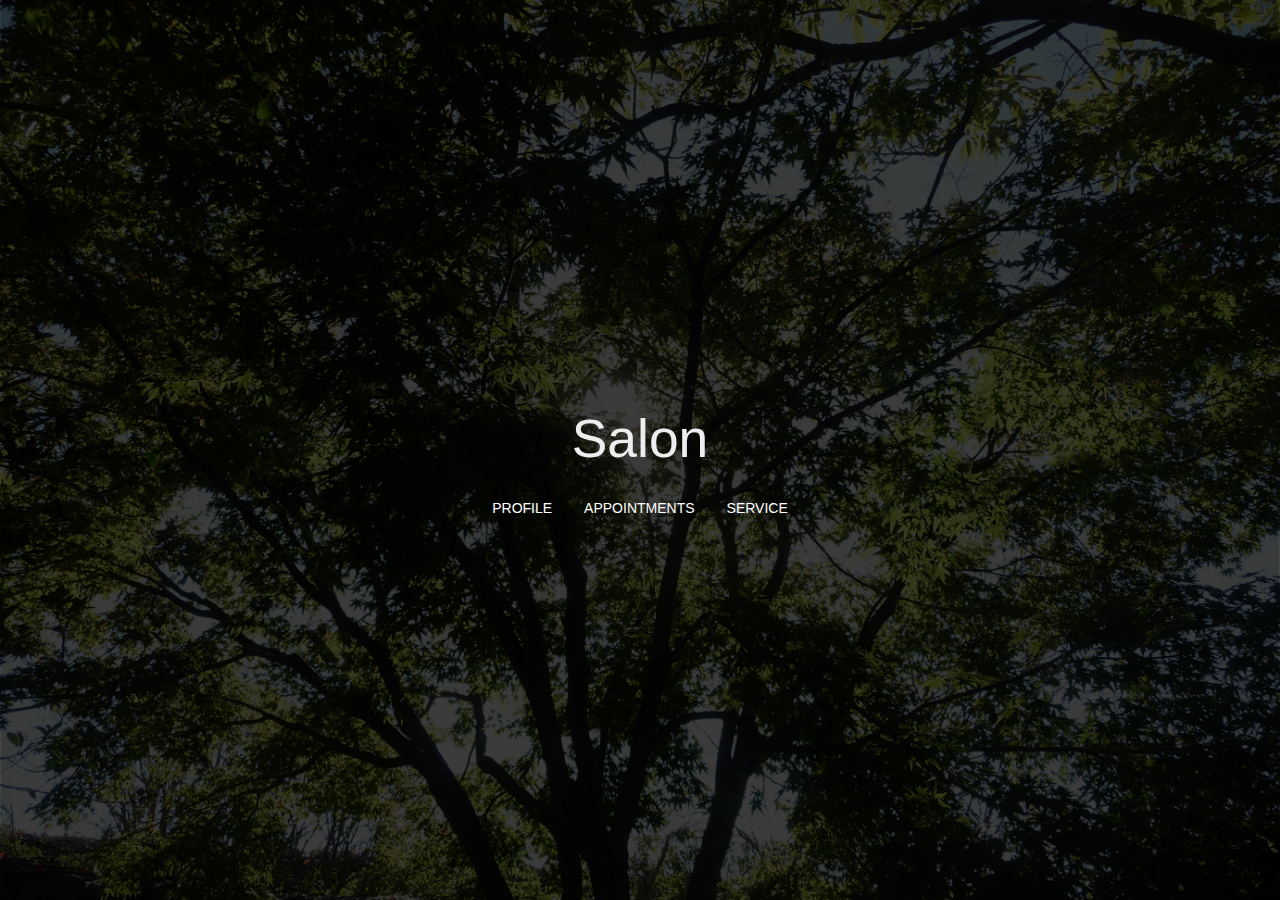
<file: salon-web/src/main/resources/templates/index.html>
<!DOCTYPE html>
<html lang="en">
<head>
    <meta charset="UTF-8">
    <title>Welcome page</title>
    <!--Import Google Icon Font-->
    <link href="https://fonts.googleapis.com/icon?family=Material+Icons" rel="stylesheet">
    <!--Import materialize.css-->
    <link type="text/css" rel="stylesheet" href="common/css/materialize.min.css" media="screen,projection"/>
    <link rel="stylesheet" href="common/css/main.css">

    <!--Let browser know website is optimized for mobile-->
    <meta name="viewport" content="width=device-width, initial-scale=1.0"/>
</head>
<body>
    <div class="content_area main_page_area">
        <h2 align="center" id="header_text">Salon</h2>
        <div class="button_area">
            <a href="/profile/authenticate" class="waves-effect waves-teal btn-flat fixed_header_color">Profile</a>
            <a href="" class="waves-effect waves-teal btn-flat fixed_header_color">Appointments</a>
            <a href="" class="waves-effect waves-teal btn-flat fixed_header_color">Service</a>
        </div>
    </div>
    <!--JavaScript at end of body for optimized loading-->
    <script type="text/javascript" src="common/js/materialize.min.js"></script>
</body>
</html>
</file>
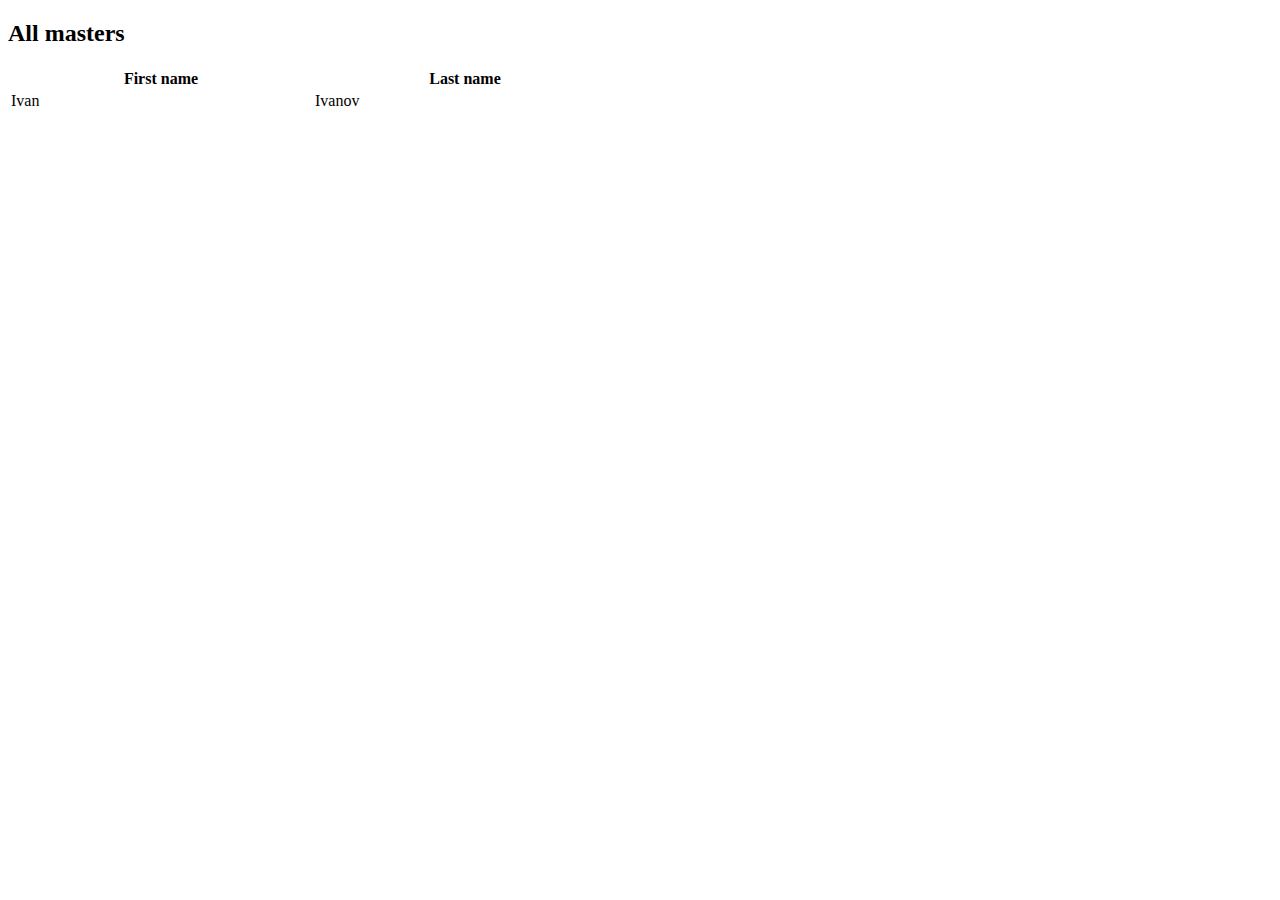
<file: src/main/resources/templates/masters/index.html>
<!DOCTYPE html>
<html lang="en" xmlns:th="http://thymeleaf.org">
<head>
    <meta charset="UTF-8">
    <title>Master list</title>
</head>
<body>
    <h2>All masters</h2>
    <table>
        <thead>
        <tr>
            <th width="300px">First name</th>
            <th width="300px">Last name</th>
        </tr>
        </thead>
        <tbody>
        <tr th:each="master : ${masters}">
            <td th:text="${master.firstName}">Ivan</td>
            <td th:text="${master.lastName}">Ivanov</td>
        </tr>
        </tbody>
    </table>
</body>
</html>
</file>
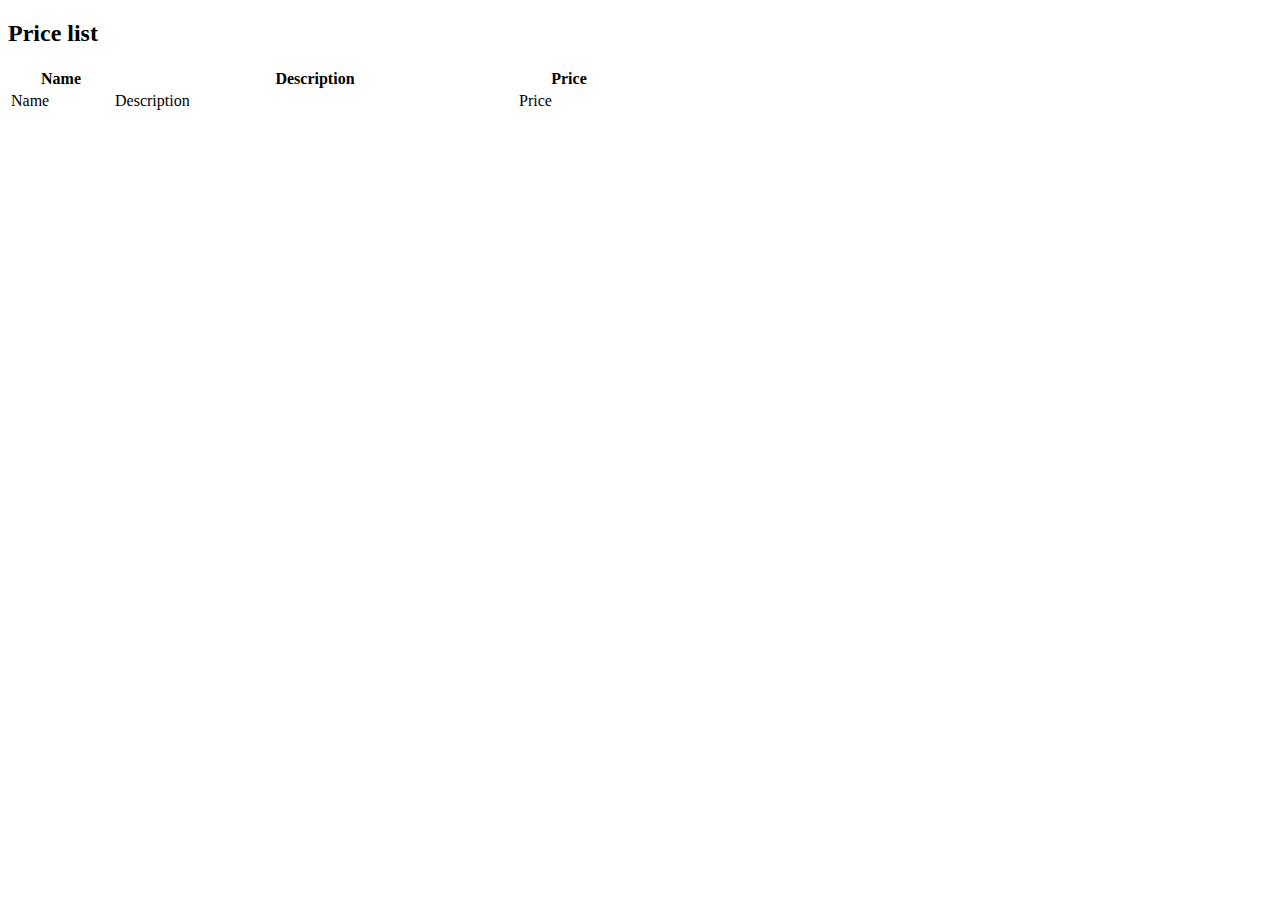
<file: src/main/resources/templates/salon_service/index.html>
<!DOCTYPE html>
<html lang="en" xmlns:th="http://thymeleaf.org">
<head>
    <meta charset="UTF-8">
    <title>Master list</title>
</head>
<body>
<h2>Price list</h2>
<table>
    <thead>
    <tr>
        <th width="100px">Name</th>
        <th width="400px">Description</th>
        <th width="100px">Price</th>
    </tr>
    </thead>
    <tbody>
    <tr th:each="service_element : ${service_list}">
        <td th:text="${service_element.name}">Name</td>
        <td th:text="${service_element.description}">Description</td>
        <td th:text="${service_element.price}">Price</td>
    </tr>
    </tbody>
</table>
</body>
</html>
</file>
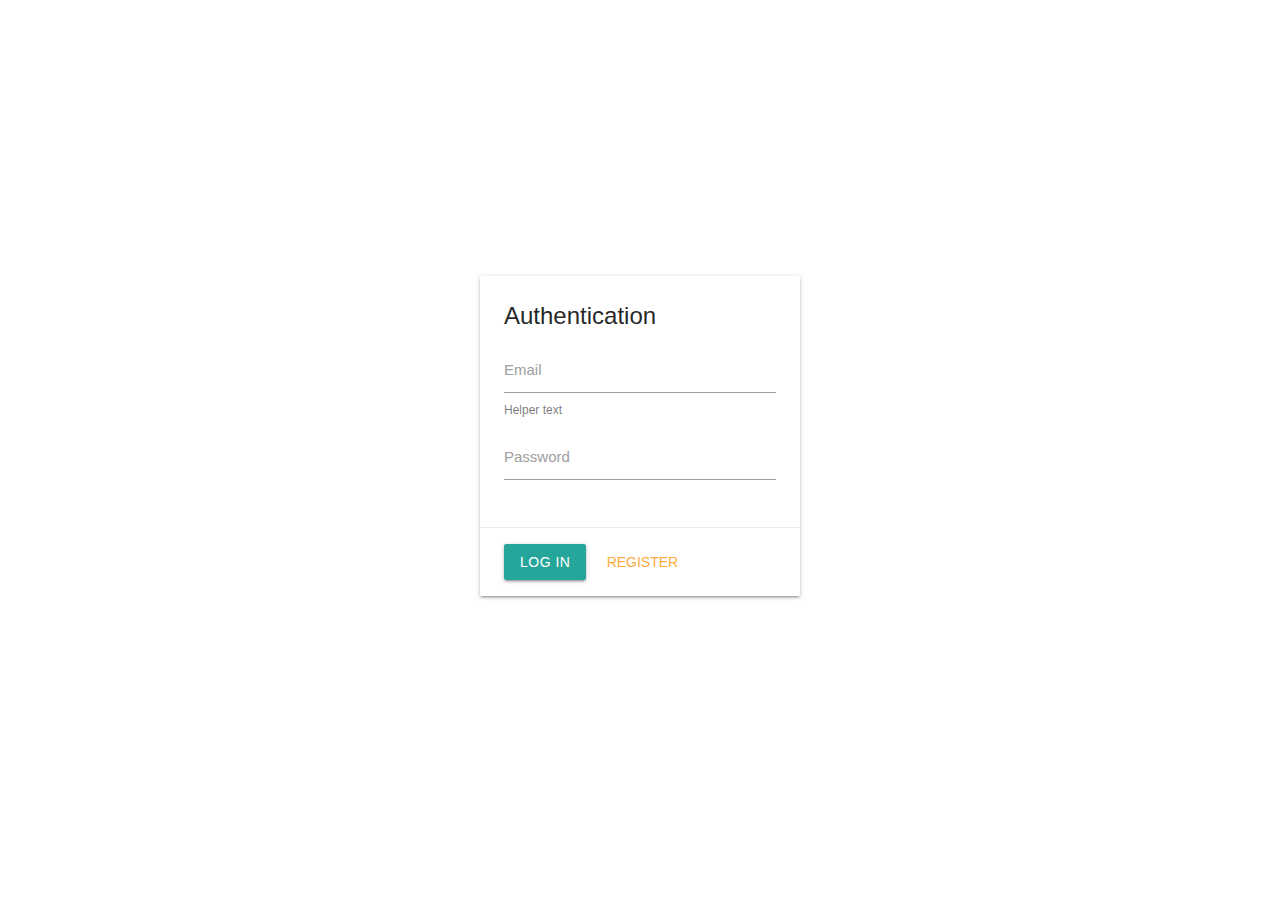
<file: salon-web/src/main/resources/templates/profile/authentication_page.html>
<!DOCTYPE html>
<html lang="en">
<head>
    <meta charset="UTF-8">
    <title>Log in</title>
    <!--Import Google Icon Font-->
    <link href="https://fonts.googleapis.com/icon?family=Material+Icons" rel="stylesheet">
    <!--Import materialize.css-->
    <link type="text/css" rel="stylesheet" href="../common/css/materialize.min.css" media="screen,projection"/>
    <link rel="stylesheet" href="../common/css/main.css">
</head>
<body>

    <div class="content_area">
        <div class="row">
            <div class="card_width_login_register">
                <div class="card">
                    <div class="card-content">
                        <span class="card-title">Authentication</span>
                        <form action="">
                            <div class="input-field">
                                <input id="email" type="email" class="validate">
                                <label for="email">Email</label>
                                <span class="helper-text" data-error="wrong" data-success="email input is correct">Helper text</span>
                            </div>
                            <div class="input-field">
                                <input id="password" type="password" class="validate">
                                <label for="password">Password</label>
                            </div>
                        </form>
                    </div>
                    <div class="card-action">
                        <a href="#" class="btn waves-effect waves-light">Log in
                        </a>
                        <a href="" class="btn-flat waves-effect second_button_color">Register</a>
                    </div>
                </div>
            </div>
        </div>
    </div>

    <script type="text/javascript" src="../common/js/materialize.min.js"></script>
</body>
</html>
</file>
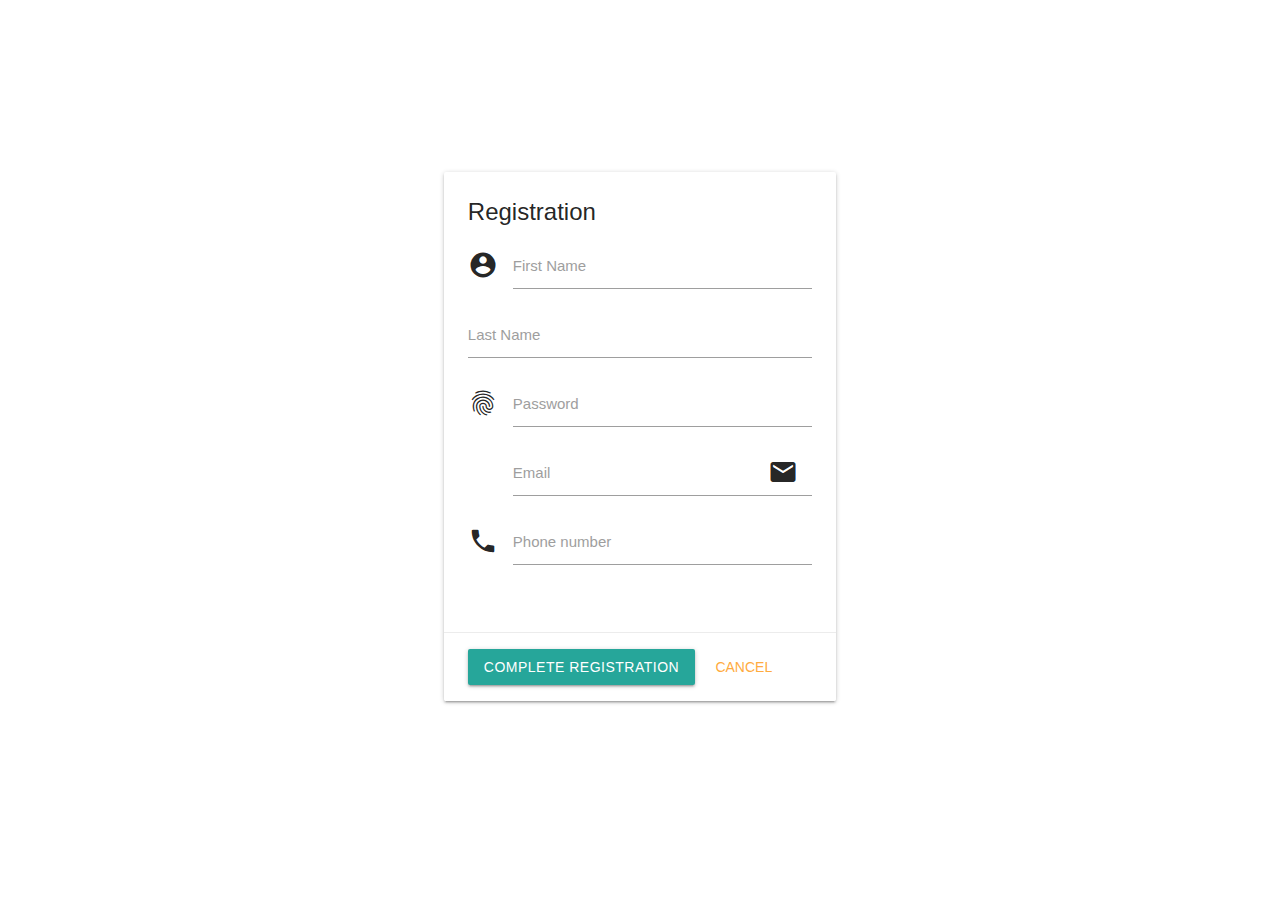
<file: salon-web/src/main/resources/templates/profile/register_page.html>
<!DOCTYPE html>
<html lang="en">
<head>
    <meta charset="UTF-8">
    <title>Registration</title>
    <!--Import Google Icon Font-->
    <link href="https://fonts.googleapis.com/icon?family=Material+Icons" rel="stylesheet">
    <!--Import materialize.css-->
    <link type="text/css" rel="stylesheet" href="../common/css/materialize.min.css" media="screen,projection"/>
    <link rel="stylesheet" href="../common/css/main.css">
</head>
<body>

<div class="content_area">
    <div class="row">
        <div class="card_width_login_register">
            <div class="card">
                <div class="card-content">
                    <span class="card-title">Registration</span>
                    <div class="row">
                        <form>

                            <div class="input-field">
                                <i class="material-icons prefix">account_circle</i>
                                <input id="first_name" type="text" class="validate">
                                <label for="first_name">First Name</label>
                            </div>
                            <div class="input-field">
                                <input id="last_name" type="text" class="validate">
                                <label for="last_name">Last Name</label>
                            </div>

                            <div class="input-field">
                                <i class="material-icons prefix">fingerprint</i>
                                <input id="password" type="password" class="validate">
                                <label for="password">Password</label>
                            </div>

                            <div class="input-field">
                                <i class="material-icons prefix">alternate_email</i>
                                <input id="email" type="email" class="validate">
                                <label for="email">Email</label>
                            </div>

                            <div class="input-field">
                                <i class="material-icons prefix">phone</i>
                                <input id="phone" type="text" data-length="13" class="validate">
                                <label for="phone">Phone number</label>
                            </div>
                        </form>
                    </div>
                </div>
                <div class="card-action">
                    <a href="#" class="btn waves-effect waves-light">Complete registration
                    </a>
                    <a href="#" class="btn-flat waves-effect waves-light">Cancel</a>
                </div>
            </div>
        </div>
    </div>
</div>

<script type="text/javascript" src="../common/js/materialize.min.js"></script>
</body>
</html>
</file>
<file: salon-web/src/main/resources/templates/common/css/main.css>
.content_area {
    margin: 0;
    padding: 0;
    width: 100%;
    min-height: 100%;

    display: flex;
    flex-direction: column;
    justify-content: center;
    align-items: center;
}

.main_page_area {
    background: url("../../images/bg.jpg") fixed no-repeat center;
    background-size: cover;

}

#header_text {
    color: #eeeeee;
}

.second_button_color {
    color: #0f9d58;
}

.card_width_login_register {
    min-width: 320px;
}

body, html {
    padding: 0;
    margin: 0;
    width: 100%;
    height: 100%;
}

.button_area {
    display: flex;
    flex-direction: row;
    justify-content: center;
}

.fixed_header_color {
    color: white;
}
</file>
